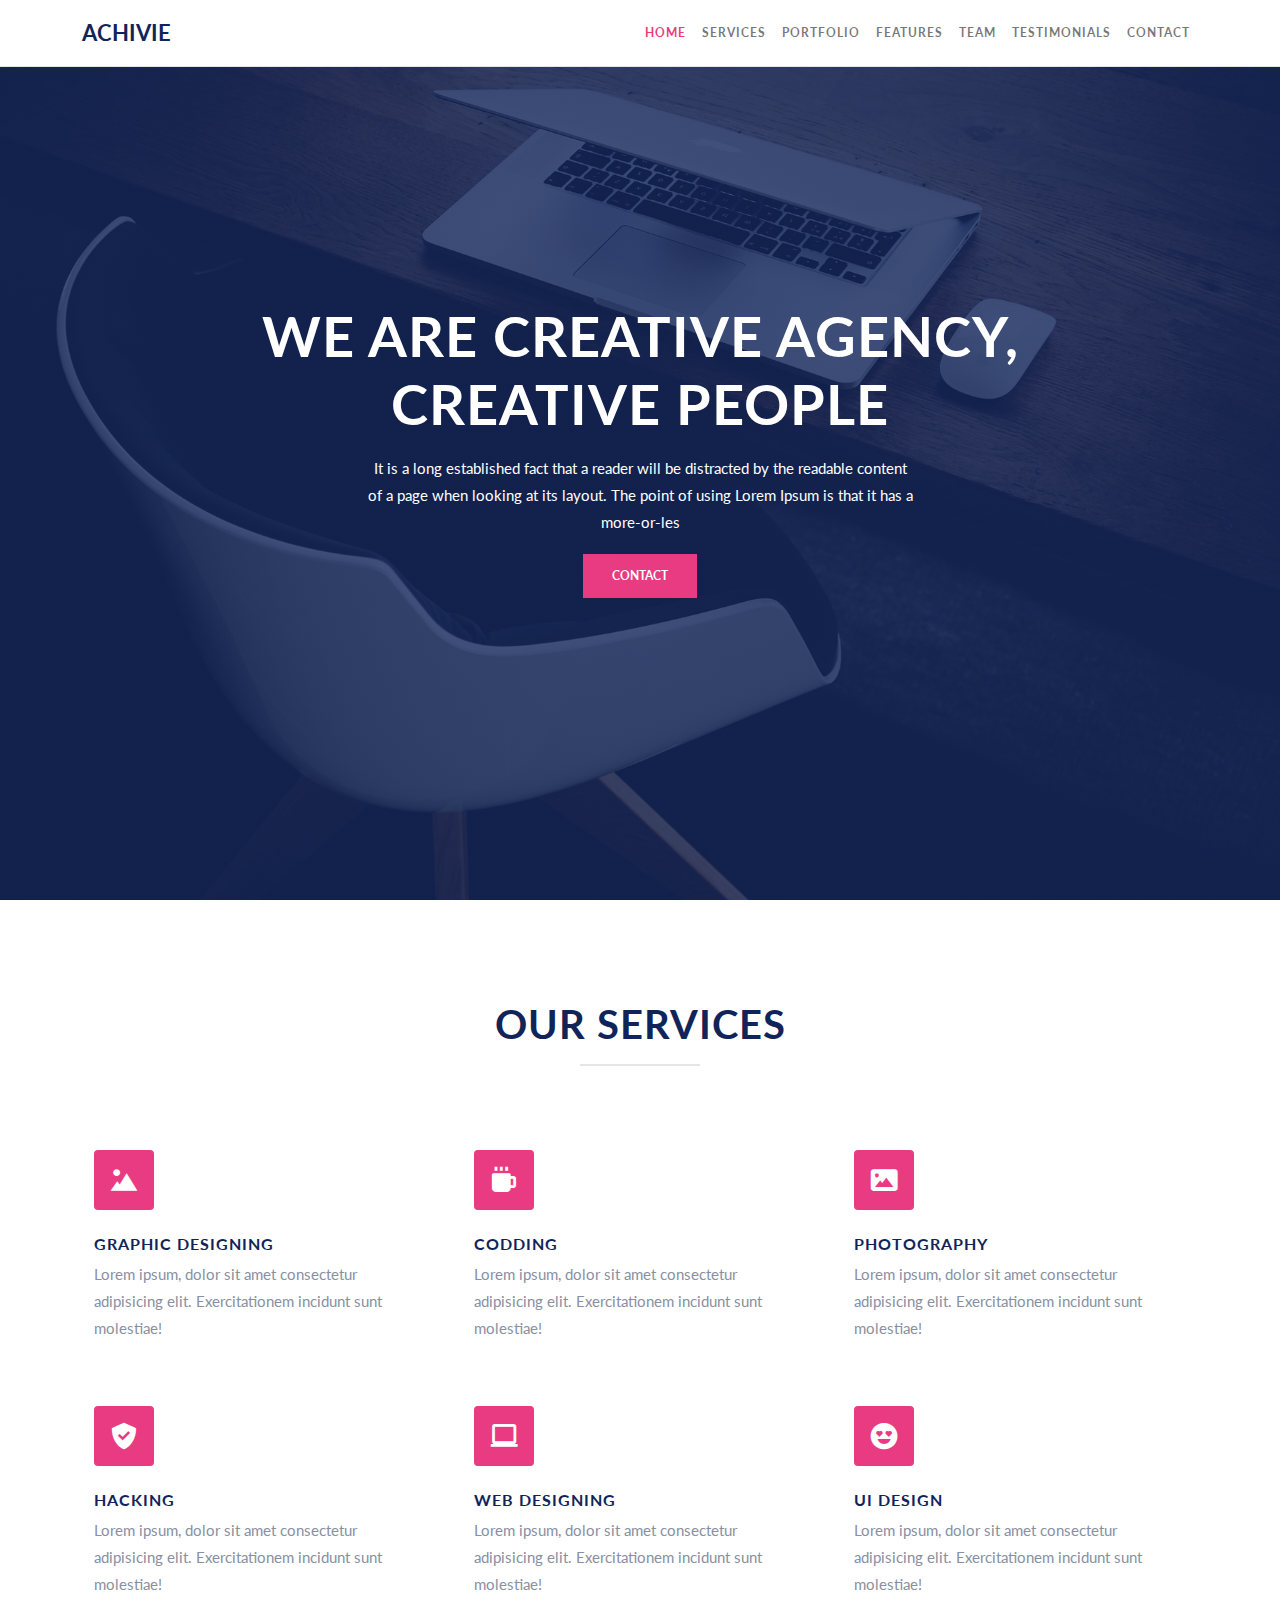
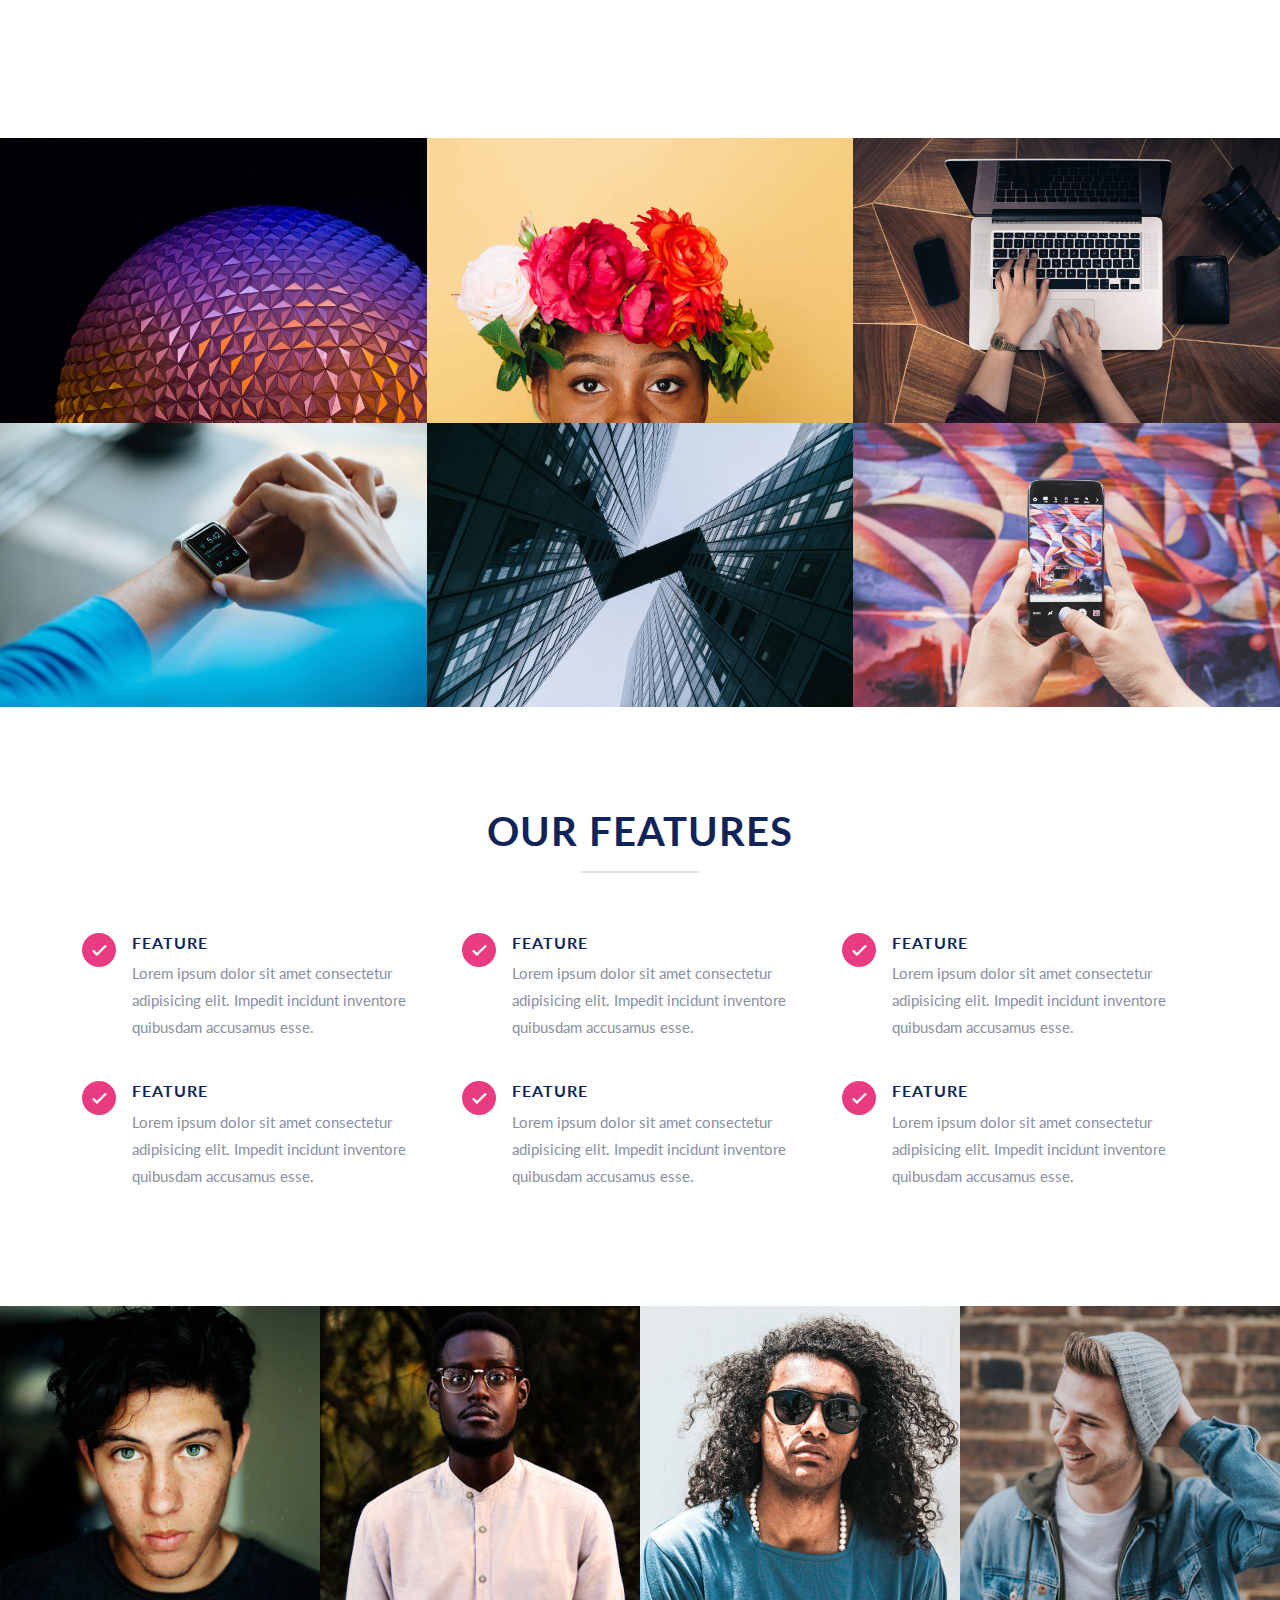
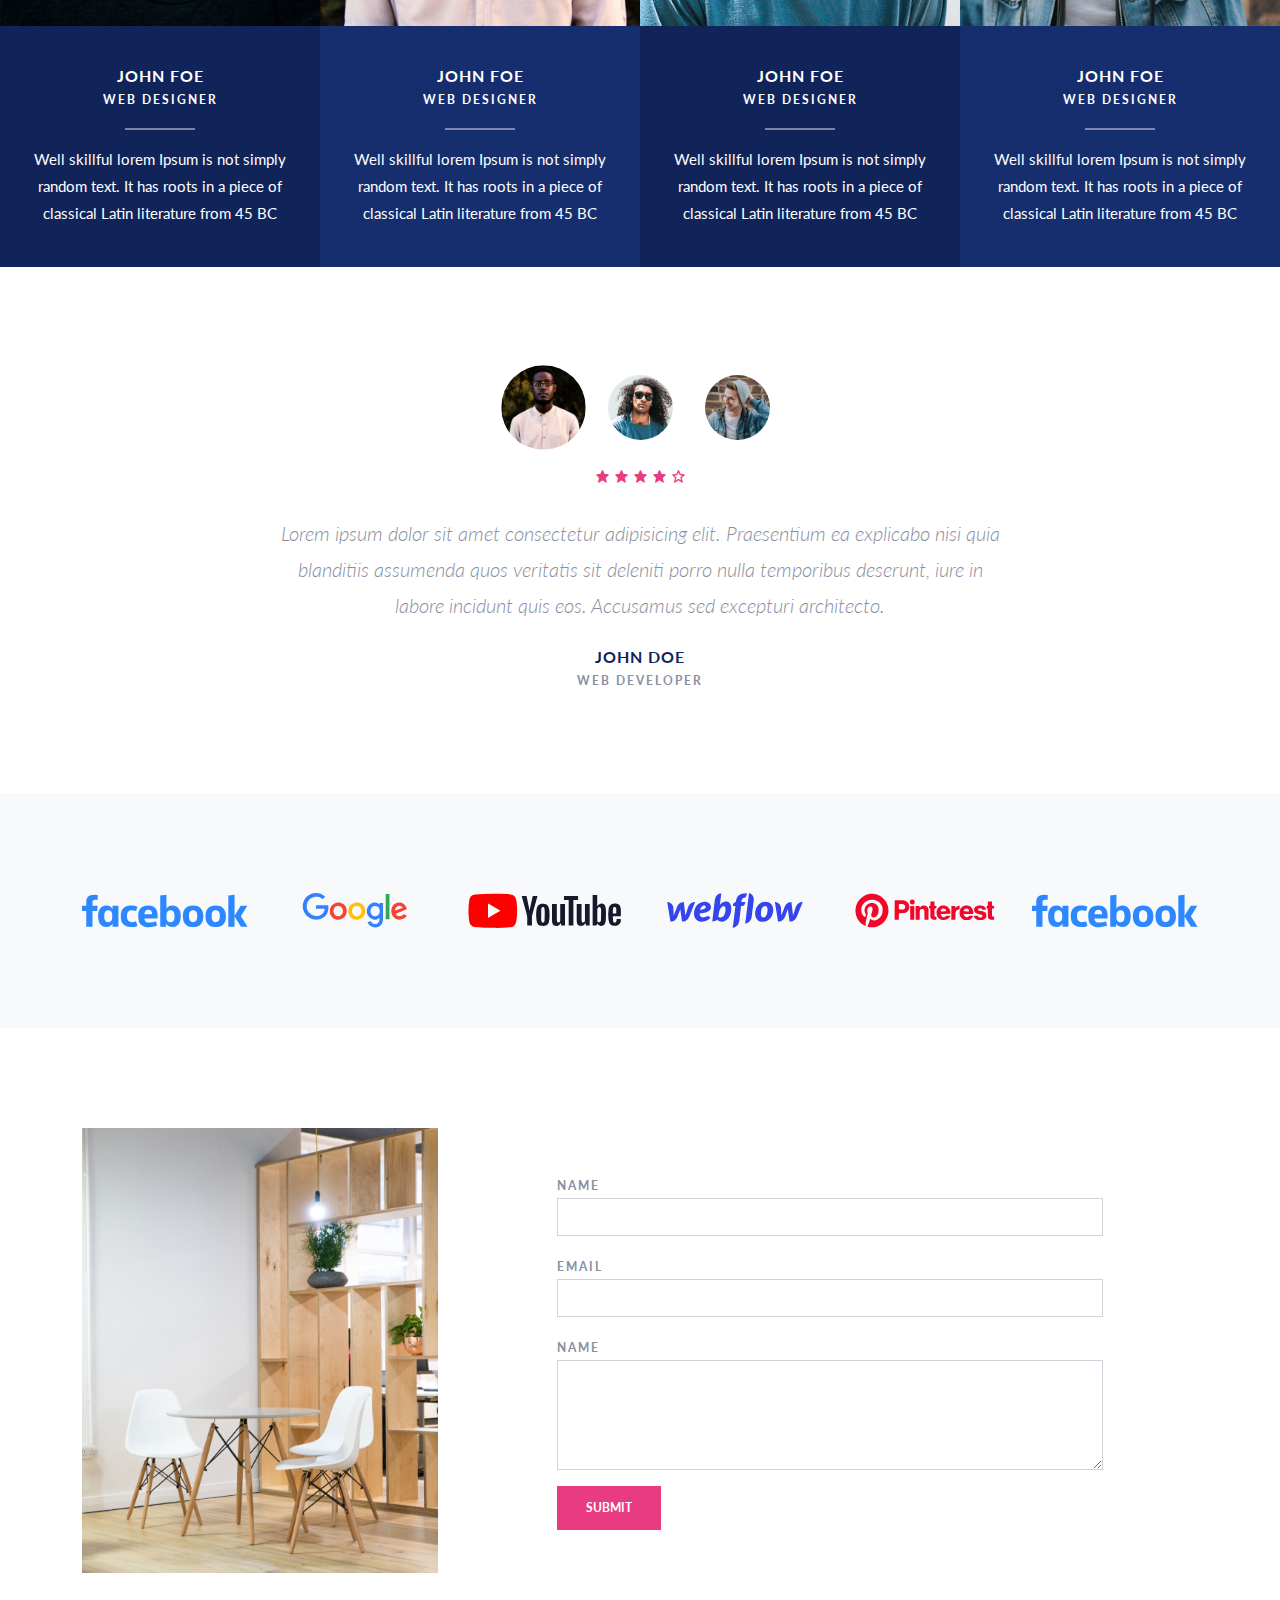
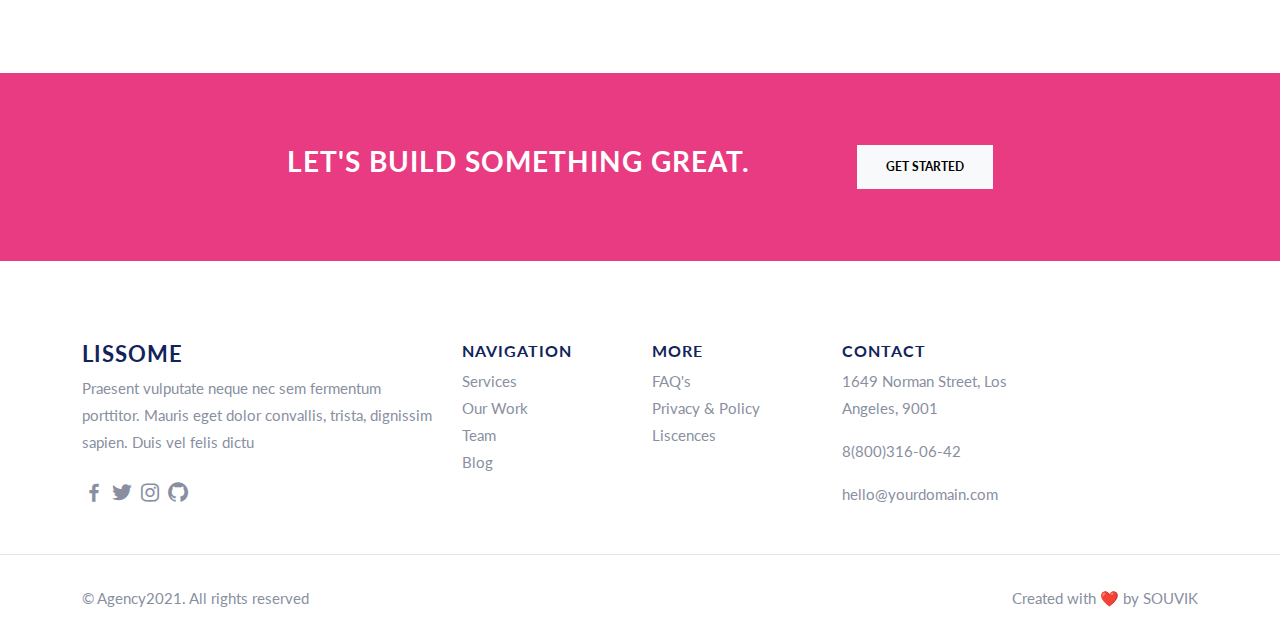
<file: index.html>
<!doctype html>
<html lang="en">
  <head>
    <!-- Required meta tags -->
    <meta charset="utf-8">
    <meta name="viewport" content="width=device-width, initial-scale=1">

    <!-- Bootstrap CSS -->

    <link rel="stylesheet" href="css/bootstrap.min.css">
    <link rel="stylesheet" href="css/boxicons.min.css">
    <link rel="stylesheet" href="css/style.css">
    

    <title>Lissome Bootstrap 5 Template</title>
  </head>
  <body data-bs-spy="scroll" data-bs-target=".navbar">
    
   <nav class="navbar fixed-top navbar-expand-lg navbar-light bg-white">
      <div class="container">
        <a class="navbar-brand logo-text" href="#">Achivie</a>
        <button class="navbar-toggler" type="button" data-bs-toggle="collapse" data-bs-target="#navbarNav" aria-controls="navbarNav" aria-expanded="false" aria-label="Toggle navigation">
          <span class="navbar-toggler-icon"></span>
        </button>
        <div class="collapse navbar-collapse" id="navbarNav">
          <ul class="navbar-nav ms-auto">

            <li class="nav-item">
              <a class="nav-link" href="#home">Home</a>
            </li>
            <li class="nav-item">
               <a class="nav-link" href="#services">Services</a>
             </li>
             <li class="nav-item">
               <a class="nav-link" href="#portfolio">Portfolio</a>
             </li>
             <li class="nav-item">
               <a class="nav-link" href="#features">Features</a>
             </li>
             <li class="nav-item">
               <a class="nav-link" href="#team">Team</a>
             </li>
             <li class="nav-item">
               <a class="nav-link" href="#testimonials">Testimonials</a>
             </li>
             <li class="nav-item">
               <a class="nav-link" href="#contact">Contact</a>
             </li>
          </ul>
        </div>
      </div>
    </nav>

   <section id="home">
      <div class="container text-center">
         <div class="row justify-content-center">
            <div class="col-md-10">
               <h1 class="text-white display-4">WE ARE CREATIVE AGENCY, CREATIVE PEOPLE</h1>
               <p class="text-white">It is a long established fact that a reader will be distracted by the readable content of a page when looking at its layout. The point of using Lorem Ipsum is that it has a more-or-les</p>
               <a href="#contact" class="btn btn-brand">Contact</a>
            </div>
         </div>
      </div>
   </section>

   <section id="services">
      <div class="container">
         <div class="row">
            <div class="col-12 section-intro">
               <h1>Our Services</h1>
               <div class="hline"></div>
            </div>
         </div>
         <div class="row">
            <div class="col-lg-4 col-sm-6 p-4">
               <div class="icon-box">
                  <i class='bx bxs-landscape'></i>
               </div>
               <h4 class="title-sm mt-4">Graphic Designing</h4>
               <p>Lorem ipsum, dolor sit amet consectetur adipisicing elit. Exercitationem incidunt sunt molestiae!</p>
            </div>
            <div class="col-lg-4 col-sm-6 p-4">
               <div class="icon-box">
                  <i class='bx bxs-coffee'></i>
               </div>
               <h4 class="title-sm mt-4">Codding</h4>
               <p>Lorem ipsum, dolor sit amet consectetur adipisicing elit. Exercitationem incidunt sunt molestiae!</p>
            </div>
            <div class="col-lg-4 col-sm-6 p-4">
               <div class="icon-box">
                  <i class='bx bxs-image'></i>
               </div>
               <h4 class="title-sm mt-4">Photography</h4>
               <p>Lorem ipsum, dolor sit amet consectetur adipisicing elit. Exercitationem incidunt sunt molestiae!</p>
            </div>
            <div class="col-lg-4 col-sm-6 p-4">
               <div class="icon-box">
                  <i class='bx bxs-check-shield'></i>
               </div>
               <h4 class="title-sm mt-4">Hacking</h4>
               <p>Lorem ipsum, dolor sit amet consectetur adipisicing elit. Exercitationem incidunt sunt molestiae!</p>
            </div>
            <div class="col-lg-4 col-sm-6 p-4">
               <div class="icon-box">
                  <i class='bx bx-laptop'></i>
               </div>
               <h4 class="title-sm mt-4">Web Designing</h4>
               <p>Lorem ipsum, dolor sit amet consectetur adipisicing elit. Exercitationem incidunt sunt molestiae!</p>
            </div>
            <div class="col-lg-4 col-sm-6 p-4">
               <div class="icon-box">
                  <i class='bx bxs-happy-heart-eyes'></i>
               </div>
               <h4 class="title-sm mt-4">UI Design</h4>
               <p>Lorem ipsum, dolor sit amet consectetur adipisicing elit. Exercitationem incidunt sunt molestiae!</p>
            </div>
         </div>
      </div>
   </section>

   <section id="portfolio" class="row g-0 py-0">
      <div class="col-lg-4 col-sm-6">
         <div class="portfolio-item">
               <img src="img/p1.jpg" alt="">
               <div class="portfolio-overlay">
                  <div>
                     <h3>Project title</h3>
                     <h6>Project subtite</h6>
                  </div>
               </div>
         </div>
      </div>
      <div class="col-lg-4 col-sm-6">
         <div class="portfolio-item">
               <img src="img/p2.jpg" alt="">
               <div class="portfolio-overlay">
                  <div>
                     <h3>Project title</h3>
                     <h6>Project subtite</h6>
                  </div>
               </div>
         </div>
      </div>
      <div class="col-lg-4 col-sm-6">
         <div class="portfolio-item">
               <img src="img/p3.jpg" alt="">
               <div class="portfolio-overlay">
                  <div>
                     <h3>Project title</h3>
                     <h6>Project subtite</h6>
                  </div>
               </div>
         </div>
      </div>
      <div class="col-lg-4 col-sm-6">
         <div class="portfolio-item">
               <img src="img/p4.jpg" alt="">
               <div class="portfolio-overlay">
                  <div>
                     <h3>Project title</h3>
                     <h6>Project subtite</h6>
                  </div>
               </div>
         </div>
      </div>
      <div class="col-lg-4 col-sm-6">
         <div class="portfolio-item">
               <img src="img/p5.jpg" alt="">
               <div class="portfolio-overlay">
                  <div>
                     <h3>Project title</h3>
                     <h6>Project subtite</h6>
                  </div>
               </div>
         </div>
      </div>
      <div class="col-lg-4 col-sm-6">
         <div class="portfolio-item">
               <img src="img/p6.jpg" alt="">
               <div class="portfolio-overlay">
                  <div>
                     <h3>Project title</h3>
                     <h6>Project subtite</h6>
                  </div>
               </div>
         </div>
      </div>
   </section>

   <section id="features">
      <div class="container">
         <div class="row">
            <div class="col-12 section-intro">
               <h1>Our Features</h1>
               <div class="hline"></div>
            </div>
         </div>
         <div class="row gy-4">
            <div class="col-lg-4 col-sm-6 feature d-flex">
               <div class="icon-box me-3">
                  <i class="bx bx-check"></i>
               </div>
               <div>
                  <h5 class="title-sm">Feature</h5>
                  <p>Lorem ipsum dolor sit amet consectetur adipisicing elit. Impedit incidunt inventore quibusdam accusamus esse.</p>
               </div>
            </div>
            <div class="col-lg-4 col-sm-6 feature d-flex">
               <div class="icon-box me-3">
                  <i class="bx bx-check"></i>
               </div>
               <div>
                  <h5 class="title-sm">Feature</h5>
                  <p>Lorem ipsum dolor sit amet consectetur adipisicing elit. Impedit incidunt inventore quibusdam accusamus esse.</p>
               </div>
            </div>
            <div class="col-lg-4 col-sm-6 feature d-flex">
               <div class="icon-box me-3">
                  <i class="bx bx-check"></i>
               </div>
               <div>
                  <h5 class="title-sm">Feature</h5>
                  <p>Lorem ipsum dolor sit amet consectetur adipisicing elit. Impedit incidunt inventore quibusdam accusamus esse.</p>
               </div>
            </div>
            <div class="col-lg-4 col-sm-6 feature d-flex">
               <div class="icon-box me-3">
                  <i class="bx bx-check"></i>
               </div>
               <div>
                  <h5 class="title-sm">Feature</h5>
                  <p>Lorem ipsum dolor sit amet consectetur adipisicing elit. Impedit incidunt inventore quibusdam accusamus esse.</p>
               </div>
            </div>
            <div class="col-lg-4 col-sm-6 feature d-flex">
               <div class="icon-box me-3">
                  <i class="bx bx-check"></i>
               </div>
               <div>
                  <h5 class="title-sm">Feature</h5>
                  <p>Lorem ipsum dolor sit amet consectetur adipisicing elit. Impedit incidunt inventore quibusdam accusamus esse.</p>
               </div>
            </div>
            <div class="col-lg-4 col-sm-6 feature d-flex">
               <div class="icon-box me-3">
                  <i class="bx bx-check"></i>
               </div>
               <div>
                  <h5 class="title-sm">Feature</h5>
                  <p>Lorem ipsum dolor sit amet consectetur adipisicing elit. Impedit incidunt inventore quibusdam accusamus esse.</p>
               </div>
            </div>
         </div>
      </div>
   </section>

   <section id="team" class="row g-0 py-0 text-center">
      <div class="col-lg-3 col-sm-6 team-member">
         <div class="team-member-img">
            <img src="img/team-3-800x800.jpg" alt="">
            <div class="social-icons">
               <a href="#"><i class="bx bxl-facebook"></i></a>
               <a href="#"><i class="bx bxl-twitter"></i></a>
               <a href="#"><i class="bx bxl-instagram"></i></a>
               <a href="#"><i class="bx bxl-github"></i></a>
            </div>
         </div>
         <div class="p-4">
            <h5 class="title-sm mt-3 mb-0 text-white">John Foe</h5>
            <small class="text-white">Web Designer</small>
            <div class="hline"></div>
            <p class="text-white">Well skillful lorem Ipsum is not simply random text. It has roots in a piece of classical Latin literature from 45 BC</p>
         </div>
      </div>
      <div class="col-lg-3 col-sm-6 team-member even">
         <div class="team-member-img">
            <img src="img/team-4-800x800.jpg" alt="">
            <div class="social-icons">
               <a href="#"><i class="bx bxl-facebook"></i></a>
               <a href="#"><i class="bx bxl-twitter"></i></a>
               <a href="#"><i class="bx bxl-instagram"></i></a>
               <a href="#"><i class="bx bxl-github"></i></a>
            </div>
         </div>
         <div class="p-4">
            <h5 class="title-sm mt-3 mb-0 text-white">John Foe</h5>
            <small class="text-white">Web Designer</small>
            <div class="hline"></div>
            <p class="text-white">Well skillful lorem Ipsum is not simply random text. It has roots in a piece of classical Latin literature from 45 BC</p>
         </div>
      </div>
      <div class="col-lg-3 col-sm-6 team-member">
         <div class="team-member-img">
            <img src="img/team-6-800x800.jpg" alt="">
            <div class="social-icons">
               <a href="#"><i class="bx bxl-facebook"></i></a>
               <a href="#"><i class="bx bxl-twitter"></i></a>
               <a href="#"><i class="bx bxl-instagram"></i></a>
               <a href="#"><i class="bx bxl-github"></i></a>
            </div>
         </div>
         <div class="p-4">
            <h5 class="title-sm mt-3 mb-0 text-white">John Foe</h5>
            <small class="text-white">Web Designer</small>
            <div class="hline"></div>
            <p class="text-white">Well skillful lorem Ipsum is not simply random text. It has roots in a piece of classical Latin literature from 45 BC</p>
         </div>
      </div>
      <div class="col-lg-3 col-sm-6 team-member even">
         <div class="team-member-img">
            <img src="img/team-8-800x800.jpg" alt="">
            <div class="social-icons">
               <a href="#"><i class="bx bxl-facebook"></i></a>
               <a href="#"><i class="bx bxl-twitter"></i></a>
               <a href="#"><i class="bx bxl-instagram"></i></a>
               <a href="#"><i class="bx bxl-github"></i></a>
            </div>
         </div>
         <div class="p-4">
            <h5 class="title-sm mt-3 mb-0 text-white">John Foe</h5>
            <small class="text-white">Web Designer</small>
            <div class="hline"></div>
            <p class="text-white">Well skillful lorem Ipsum is not simply random text. It has roots in a piece of classical Latin literature from 45 BC</p>
         </div>
      </div>
   </section>

   <section id="testimonials" class="text-center">
      <div class="container">
         <div class="row">
            <div class="col-12">

               <ul class="nav nav-pills justify-content-center mb-3" id="pills-tab" role="tablist">
                  <li class="nav-item" role="presentation">
                    <button class="nav-link active" id="pills-home-tab" data-bs-toggle="pill" data-bs-target="#pills-home" type="button" role="tab" aria-controls="pills-home" aria-selected="true">
                       <img src="img/team-4-800x800.jpg" alt="">
                    </button>
                  </li>
                  <li class="nav-item" role="presentation">
                    <button class="nav-link" id="pills-profile-tab" data-bs-toggle="pill" data-bs-target="#pills-profile" type="button" role="tab" aria-controls="pills-profile" aria-selected="false">
                     <img src="img/team-6-800x800.jpg" alt="">
                    </button>
                  </li>
                  <li class="nav-item" role="presentation">
                    <button class="nav-link" id="pills-contact-tab" data-bs-toggle="pill" data-bs-target="#pills-contact" type="button" role="tab" aria-controls="pills-contact" aria-selected="false">
                     <img src="img/team-8-800x800.jpg" alt="">
                    </button>
                  </li>
                </ul>

                <div class="tab-content" id="pills-tabContent">
                  <div class="tab-pane fade show active" id="pills-home" role="tabpanel" aria-labelledby="pills-home-tab">

                     <div class="review">
                        <div class="stars">
                           <i class="bx bxs-star"></i>
                           <i class="bx bxs-star"></i>
                           <i class="bx bxs-star"></i>
                           <i class="bx bxs-star"></i>
                           <i class="bx bx-star"></i>
                        </div>
                        <p class="lead">Lorem ipsum dolor sit amet consectetur adipisicing elit. Praesentium ea explicabo nisi quia blanditiis assumenda quos veritatis sit deleniti porro nulla temporibus deserunt, iure in labore incidunt quis eos. Accusamus sed excepturi architecto.</p>
                        <h5 class="title-sm mb-0">John Doe</h5>
                        <small>Web Developer</small>
                     </div>


                  </div>
                  <div class="tab-pane fade" id="pills-profile" role="tabpanel" aria-labelledby="pills-profile-tab">
                     <div class="review">
                        <div class="stars">
                           <i class="bx bxs-star"></i>
                           <i class="bx bxs-star"></i>
                           <i class="bx bxs-star"></i>
                           <i class="bx bxs-star"></i>
                           <i class="bx bx-star"></i>
                        </div>
                        <p class="lead">Lorem ipsum dolor sit amet consectetur adipisicing elit. Praesentium ea explicabo nisi quia blanditiis assumenda quos veritatis sit deleniti porro nulla temporibus deserunt, iure in labore incidunt quis eos. Accusamus sed excepturi architecto.</p>
                        <h5 class="title-sm mb-0">John Doe</h5>
                        <small>Web Developer</small>
                     </div>
                  </div>
                  <div class="tab-pane fade" id="pills-contact" role="tabpanel" aria-labelledby="pills-contact-tab">
                     <div class="review">
                        <div class="stars">
                           <i class="bx bxs-star"></i>
                           <i class="bx bxs-star"></i>
                           <i class="bx bxs-star"></i>
                           <i class="bx bxs-star"></i>
                           <i class="bx bx-star"></i>
                        </div>
                        <p class="lead">Lorem ipsum dolor sit amet consectetur adipisicing elit. Praesentium ea explicabo nisi quia blanditiis assumenda quos veritatis sit deleniti porro nulla temporibus deserunt, iure in labore incidunt quis eos. Accusamus sed excepturi architecto.</p>
                        <h5 class="title-sm mb-0">John Doe</h5>
                        <small>Web Developer</small>
                     </div>
                  </div>
                </div>
            </div>
         </div>
      </div>
   </section>

   <section id="clients" class="bg-light">
      <div class="container">
         <div class="row gy-4">
            <div class="col-lg-2 col-md-3 col-6">
               <img src="img/logo1.svg" alt="">
            </div>
            <div class="col-lg-2 col-md-3 col-6">
               <img src="img/logo2.svg" alt="">
            </div>
            <div class="col-lg-2 col-md-3 col-6">
               <img src="img/logo3.svg" alt="">
            </div>
            <div class="col-lg-2 col-md-3 col-6">
               <img src="img/logo4.svg" alt="">
            </div>
            <div class="col-lg-2 col-md-3 col-6">
               <img src="img/logo5.svg" alt="">
            </div>
            <div class="col-lg-2 col-md-3 col-6">
               <img src="img/logo1.svg" alt="">
            </div>
         </div>
      </div>
   </section>

   <section id="contact">
      <div class="container">
         <div class="row align-items-center">
            <div class="col-lg-4">
               <img src="img/cntct.jpg" alt="">
            </div>
            <div class="col-lg-6 offset-lg-1">
               <form>
                  <div class="mb-3">
                    <small>Name</small>
                    <input type="text" class="form-control" id="exampleInputEmail1" aria-describedby="emailHelp">
                  </div>
                  <div class="mb-3">
                     <small>Email</small>
                     <input type="email" class="form-control" id="exampleInputEmail1" aria-describedby="emailHelp">
                   </div>
                   <div class="mb-3">
                     <small>Name</small>
                     <textarea name="" id="" cols="30" rows="4" class="form-control"></textarea>
                   </div>
                  <button type="submit" class="btn btn-brand">Submit</button>
                </form>
            </div>
         </div>
      </div>
   </section>

   <section id="cta" class="py-5">
      <div class="container py-4">
         <div class="row justify-content-center">
            <div class="col-md-6">
               <h3 class="text-white">Let's build something great.</h3>
            </div>
            <div class="col-auto">
               <a href="#" class="btn btn-light">Get Started</a>
            </div>
         </div>
      </div>
   </section>

   <footer>
      <div class="footer-top">
         <div class="container">
            <div class="row gy-5">
               <div class="col-md-4">
                  <h4 class="logo-text">Lissome</h4>
                  <p>Praesent vulputate neque nec sem fermentum porttitor. Mauris eget dolor convallis, trista, dignissim sapien. Duis vel felis dictu</p>
                  <div class="social-icons">
                     <a href="#"><i class="bx bxl-facebook"></i></a>
                     <a href="#"><i class="bx bxl-twitter"></i></a>
                     <a href="#"><i class="bx bxl-instagram"></i></a>
                     <a href="#"><i class="bx bxl-github"></i></a>
                  </div>
               </div>
               <div class="col-md-2">
                  <h5 class="title-sm">Navigation</h5>
                  <div class="footer-links">
                     <a href="#">Services</a>
                     <a href="#">Our Work</a>
                     <a href="#">Team</a>
                     <a href="#">Blog</a>
                  </div>
               </div>
               <div class="col-md-2">
                  <h5 class="title-sm">More</h5>
                  <div class="footer-links">
                     <a href="#">FAQ's</a>
                     <a href="#">Privacy & Policy</a>
                     <a href="#">Liscences</a>
                  </div>
               </div>
               <div class="col-md-2">
                  <h5 class="title-sm">Contact</h5>
                  <div class="footer-links">
                     <p class="mb">1649 Norman Street, Los Angeles, 9001</p>
                     <p class="mb-">8(800)316-06-42</p>
                     <p class="mb">hello@yourdomain.com</p>
                  </div>
               </div>
            </div>
         </div>
      </div>
      <div class="footer-bottom">
         <div class="container">
            <div class="row justify-content-between gy-3">
               <div class="col-md-6">
                  <p class="mb-0">© Agency2021. All rights reserved</p>
               </div>
               <div class="col-auto">
                  <p class="mb-0">Created with ❤️ by SOUVIK</p>
               </div>
            </div>
         </div>
      </div>
   </footer>


    <!-- Optional JavaScript; choose one of the two! -->
    <script src="js/bootstrap.bundle.min.js"></script>
    
  </body>
</html>
</file>
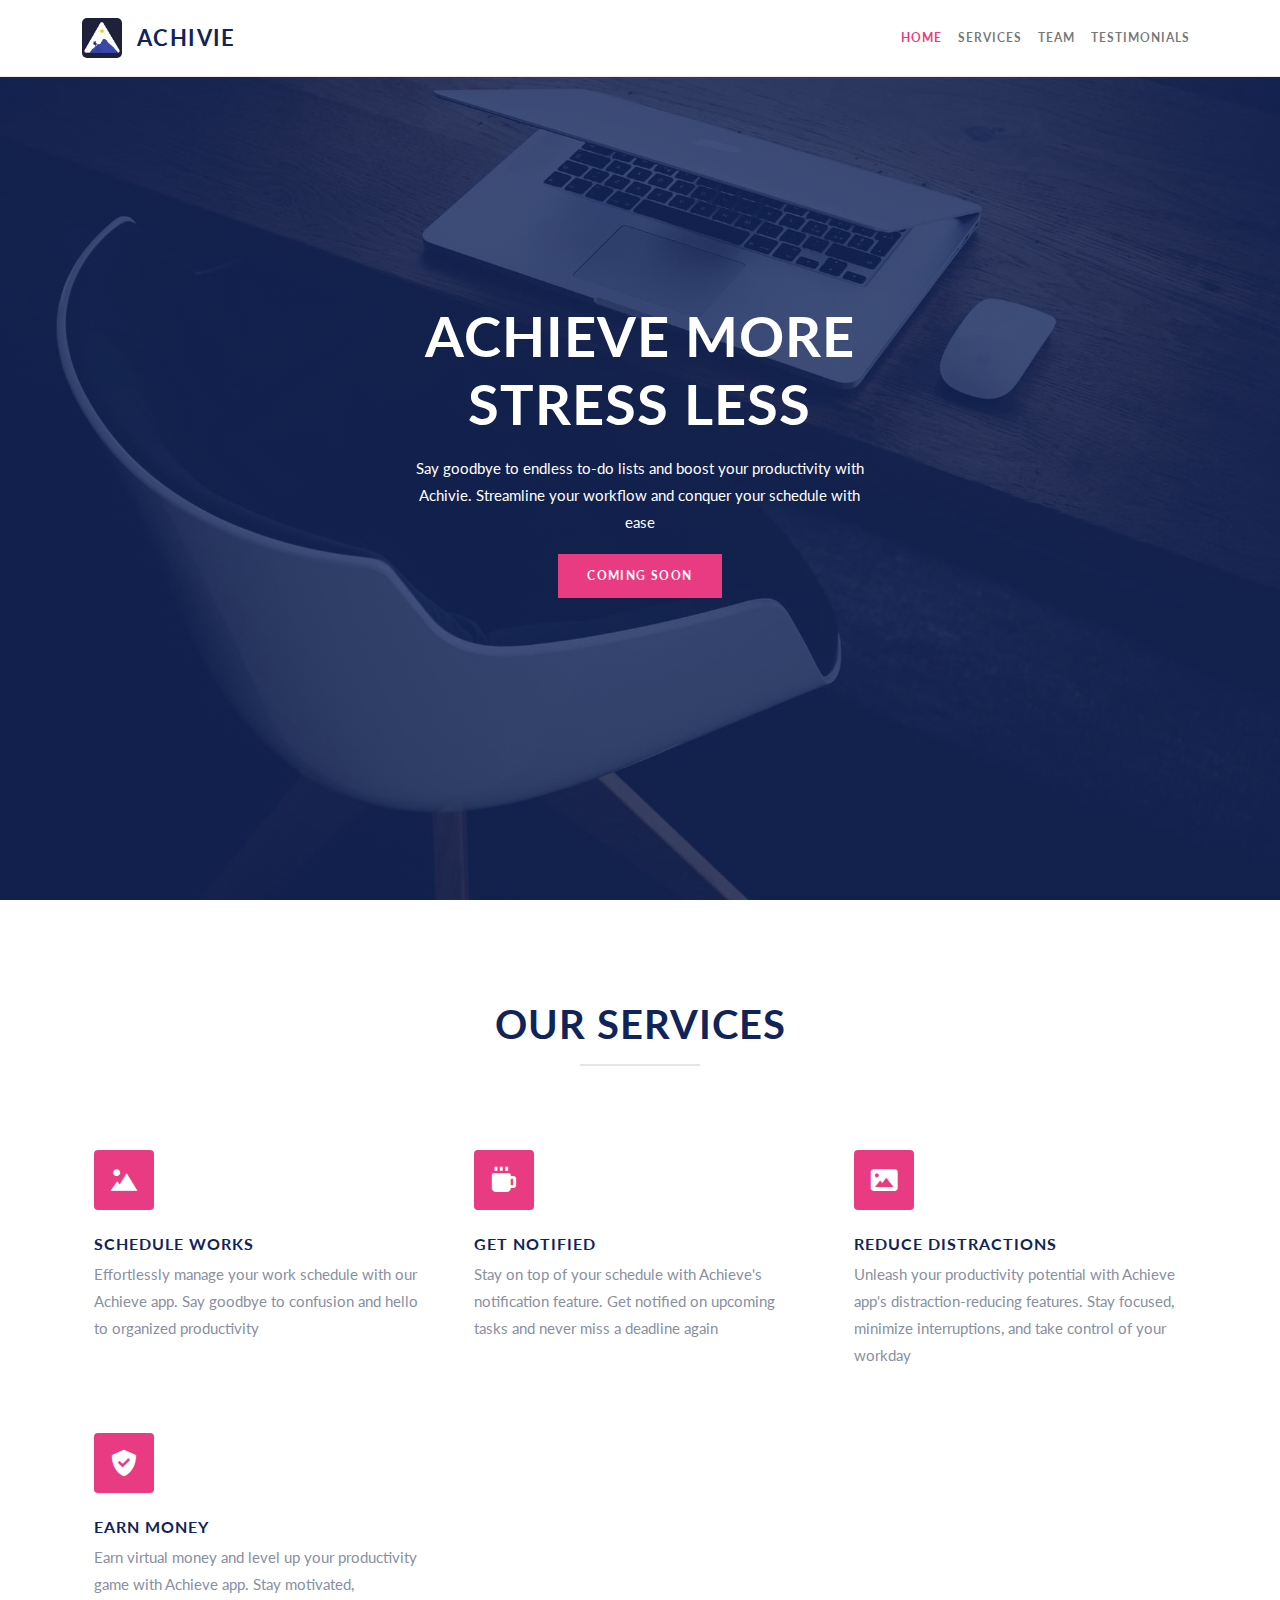
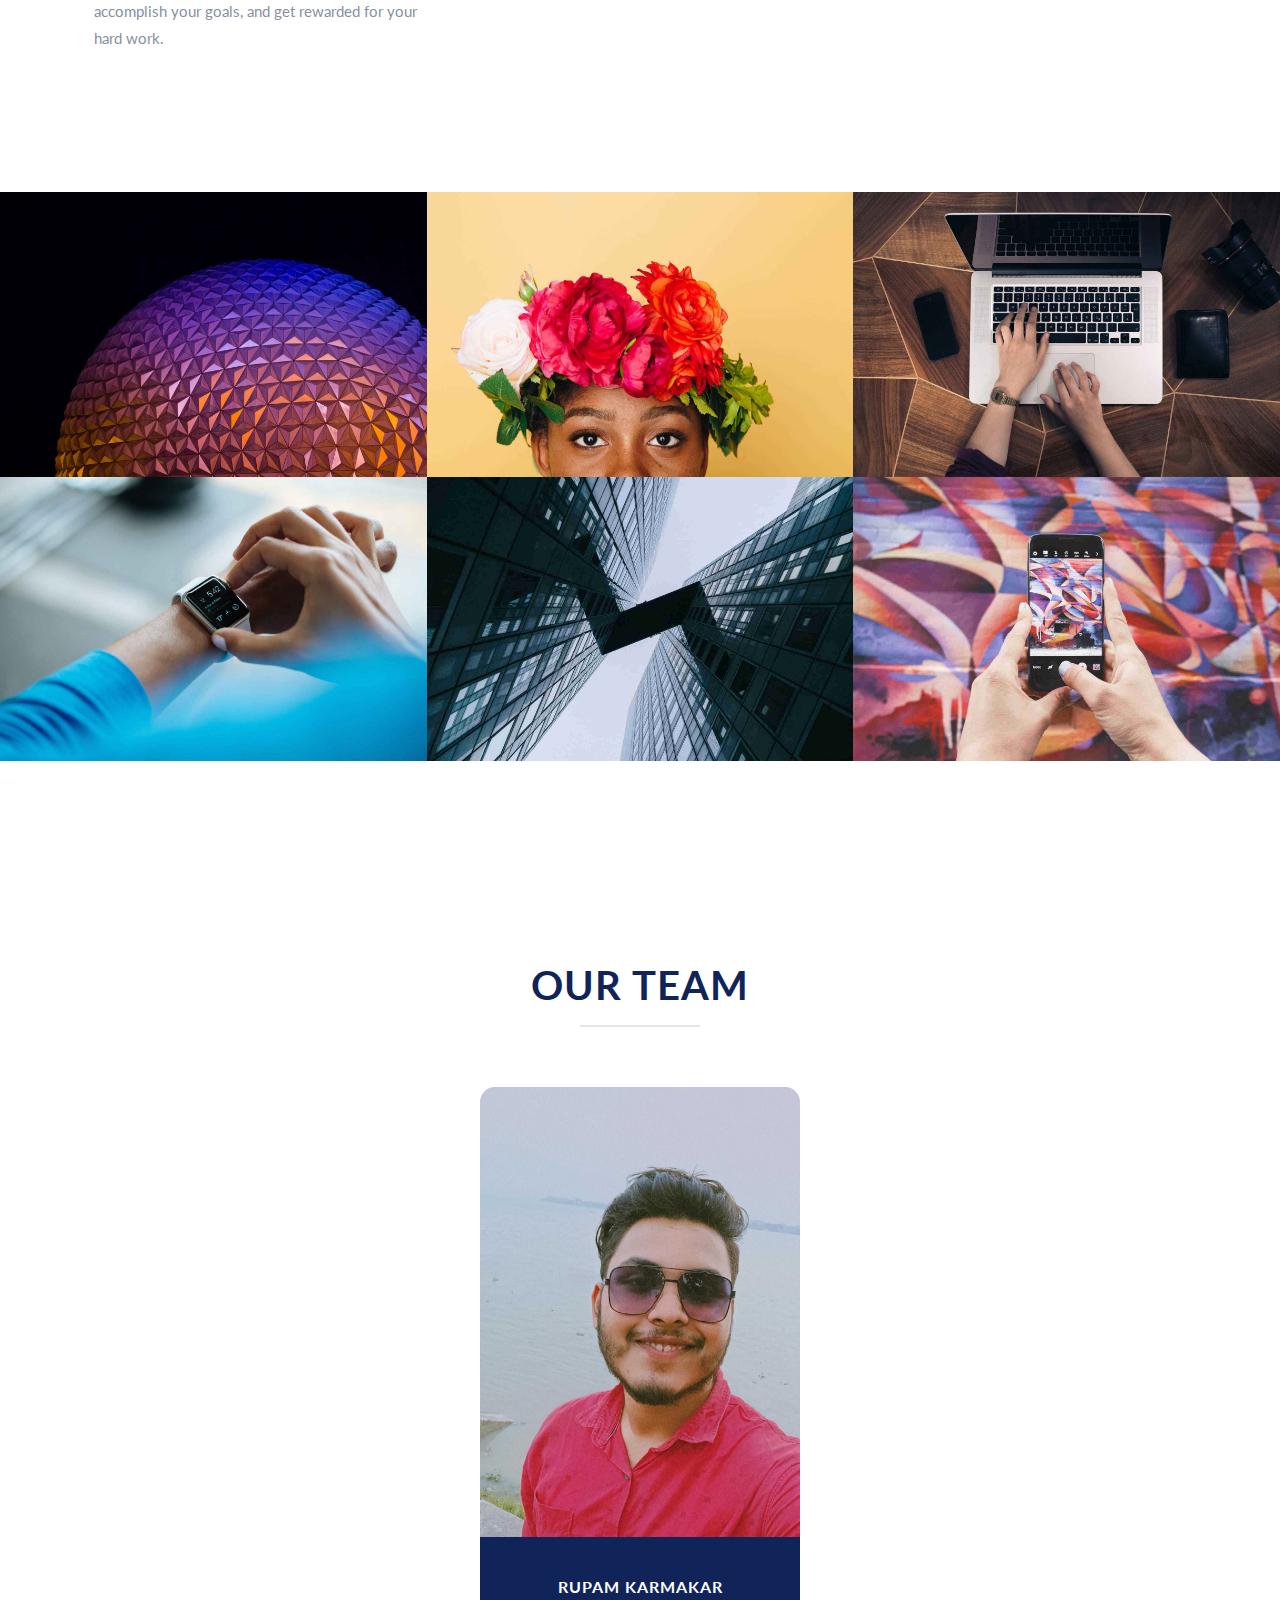
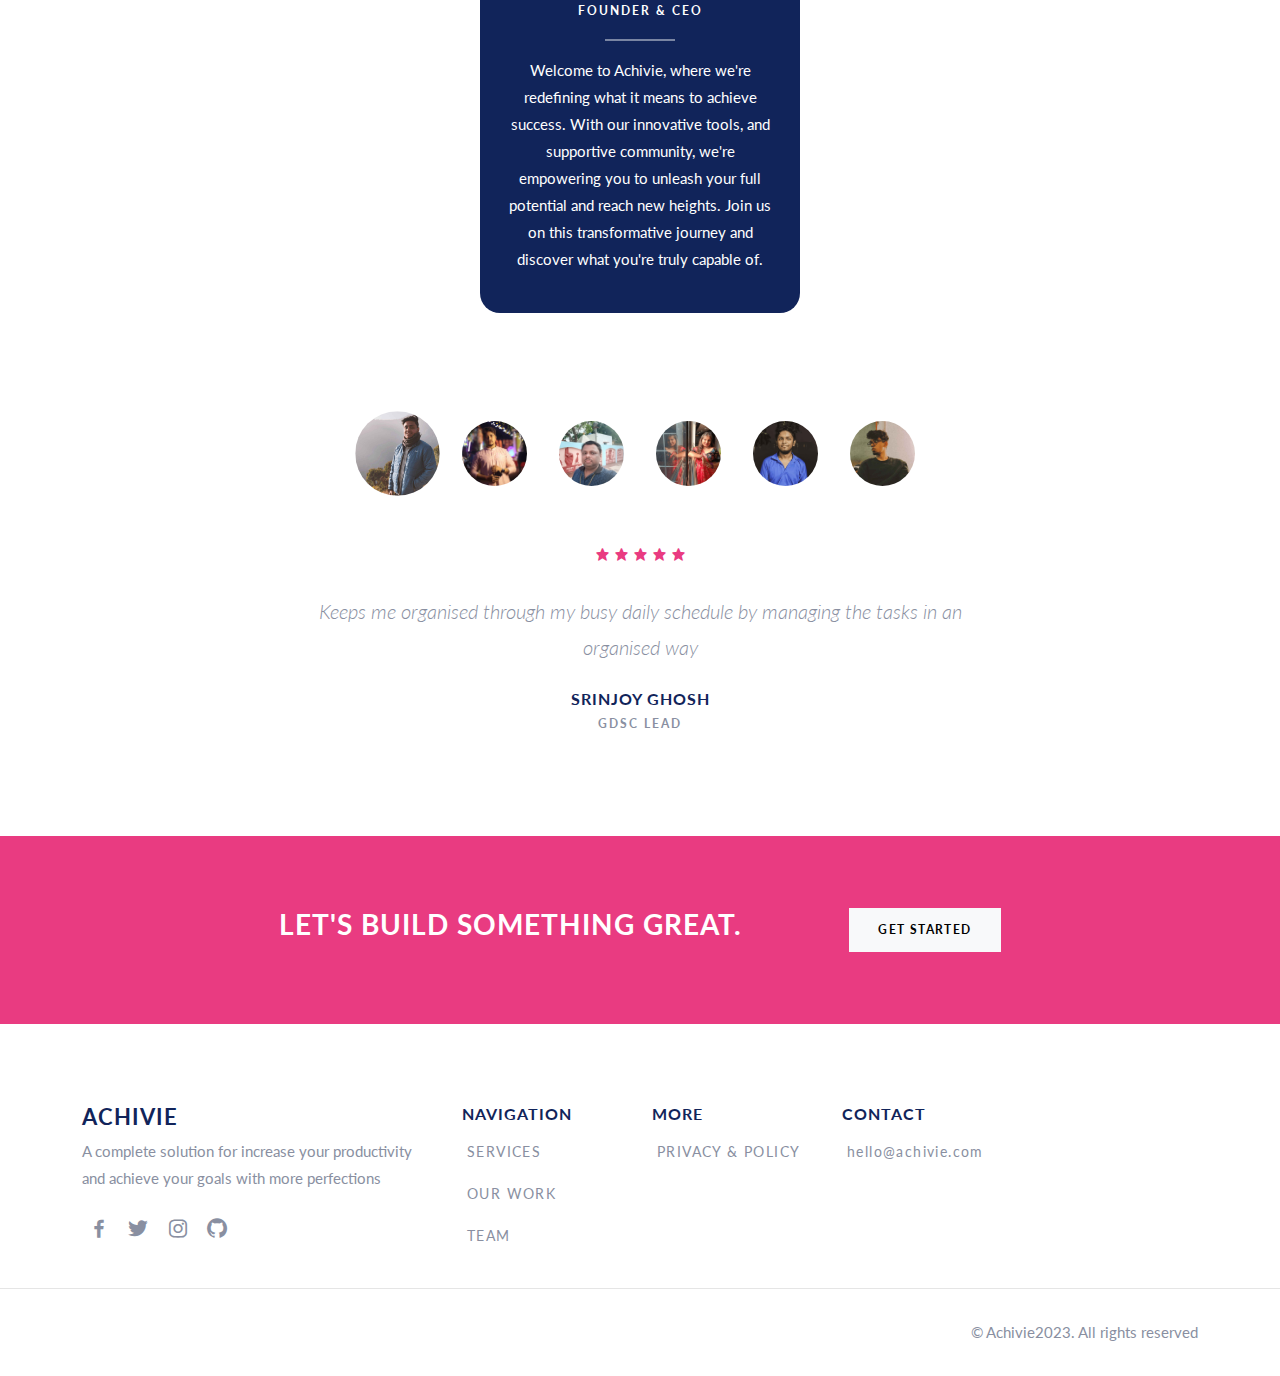
<file: achivie_website/index.html>
<!doctype html>
<html lang="en">

<head>
   <!-- Required meta tags -->
   <meta charset="utf-8">
   <meta name="viewport" content="width=device-width, initial-scale=1">

   <!-- Bootstrap CSS -->

   <link rel="stylesheet" href="css/bootstrap.min.css">
   <link rel="stylesheet" href="css/boxicons.min.css">
   <link rel="stylesheet" href="css/style.css">
   <link rel="icon" href="img/logo.png" type="image/icon type">

   <title>Achivie</title>
</head>

<body data-bs-spy="scroll" data-bs-target=".navbar">

   <nav class="navbar fixed-top navbar-expand-lg navbar-light bg-white">
      <div class="container">
         <div class="logo-container"><img src="img/logo.png" alt="logo"></div>
         <a class="navbar-brand logo-text" href="#">Achivie</a>
         <button class="navbar-toggler" type="button" data-bs-toggle="collapse" data-bs-target="#navbarNav"
            aria-controls="navbarNav" aria-expanded="false" aria-label="Toggle navigation">
            <span class="navbar-toggler-icon"></span>
         </button>
         <div class="collapse navbar-collapse" id="navbarNav">
            <ul class="navbar-nav ms-auto">

               <li class="nav-item">
                  <a class="nav-link" href="#home">Home</a>
               </li>
               <li class="nav-item">
                  <a class="nav-link" href="#services">Services</a>
               </li>

               <li class="nav-item">
                  <a class="nav-link" href="#team">Team</a>
               </li>
               <li class="nav-item">
                  <a class="nav-link" href="#testimonials">Testimonials</a>
               </li>
               <!-- <li class="nav-item">
                  <a class="nav-link" href="#contact">Contact</a>
               </li> -->
            </ul>
         </div>
      </div>
   </nav>

   <section id="home">
      <div class="container text-center">
         <div class="row justify-content-center">
            <div class="col-md-10">
               <h1 class="text-white display-4">Achieve More<br>Stress Less</h1>
               <p class="text-white">Say goodbye to endless to-do lists and boost your productivity with Achivie.
                  Streamline your workflow and
                  conquer your schedule with ease</p>
               <a href="#downloadnow" class="btn btn-brand">Coming Soon</a>
            </div>
         </div>
      </div>
   </section>

   <section id="services">
      <div class="container">

         <div class="row">

            <div class="col-12 section-intro">
               <h1>Our Services</h1>
               <div class="hline"></div>
            </div>

         </div>

         <div class="row">

            <div class="col-lg-4 col-sm-6 p-4">
               <div class="icon-box">
                  <i class='bx bxs-landscape'></i>
               </div>
               <h4 class="title-sm mt-4">Schedule Works</h4>
               <p>Effortlessly manage your work schedule with our Achieve app. Say goodbye to confusion and hello to
                  organized
                  productivity</p>
            </div>

            <div class="col-lg-4 col-sm-6 p-4">
               <div class="icon-box">
                  <i class='bx bxs-coffee'></i>
               </div>
               <h4 class="title-sm mt-4">Get Notified</h4>
               <p>Stay on top of your schedule with Achieve's notification feature. Get notified on upcoming tasks and
                  never miss
                  a deadline again</p>
            </div>

            <div class="col-lg-4 col-sm-6 p-4">
               <div class="icon-box">
                  <i class='bx bxs-image'></i>
               </div>
               <h4 class="title-sm mt-4">Reduce Distractions</h4>
               <p>Unleash your productivity potential with Achieve app's distraction-reducing features. Stay focused,
                  minimize
                  interruptions, and take control of your workday</p>
            </div>

            <div class="col-lg-4 col-sm-6 p-4">
               <div class="icon-box">
                  <i class='bx bxs-check-shield'></i>
               </div>
               <h4 class="title-sm mt-4">Earn Money</h4>
               <p>Earn virtual money and level up your productivity game with Achieve app. Stay motivated, accomplish
                  your goals, and get
                  rewarded for your hard work.</p>
            </div>

         </div>

      </div>
   </section>

   <section id="portfolio" class="row g-0 py-0">
      <div class="col-lg-4 col-sm-6">
         <div class="portfolio-item">
            <img src="img/p1.jpg" alt="">
            <div class="portfolio-overlay">
               <div>
                  <h3>Project title</h3>
                  <h6>Project subtite</h6>
               </div>
            </div>
         </div>
      </div>
      <div class="col-lg-4 col-sm-6">
         <div class="portfolio-item">
            <img src="img/p2.jpg" alt="">
            <div class="portfolio-overlay">
               <div>
                  <h3>Project title</h3>
                  <h6>Project subtite</h6>
               </div>
            </div>
         </div>
      </div>
      <div class="col-lg-4 col-sm-6">
         <div class="portfolio-item">
            <img src="img/p3.jpg" alt="">
            <div class="portfolio-overlay">
               <div>
                  <h3>Project title</h3>
                  <h6>Project subtite</h6>
               </div>
            </div>
         </div>
      </div>
      <div class="col-lg-4 col-sm-6">
         <div class="portfolio-item">
            <img src="img/p4.jpg" alt="">
            <div class="portfolio-overlay">
               <div>
                  <h3>Project title</h3>
                  <h6>Project subtite</h6>
               </div>
            </div>
         </div>
      </div>
      <div class="col-lg-4 col-sm-6">
         <div class="portfolio-item">
            <img src="img/p5.jpg" alt="">
            <div class="portfolio-overlay">
               <div>
                  <h3>Project title</h3>
                  <h6>Project subtite</h6>
               </div>
            </div>
         </div>
      </div>
      <div class="col-lg-4 col-sm-6">
         <div class="portfolio-item">
            <img src="img/p6.jpg" alt="">
            <div class="portfolio-overlay">
               <div>
                  <h3>Project title</h3>
                  <h6>Project subtite</h6>
               </div>
            </div>
         </div>
      </div>
   </section>

   <section id="features">
      <div class="container">
         <!-- <div class="row">
            <div class="col-12 section-intro">
               <h1>Our Features</h1>
               <div class="hline"></div>
            </div>
         </div>
         <div class="row gy-4">
            <div class="col-lg-4 col-sm-6 feature d-flex">
               <div class="icon-box me-3">
                  <i class="bx bx-check"></i>
               </div>
               <div>
                  <h5 class="title-sm">Feature</h5>
                  <p>Lorem ipsum dolor sit amet consectetur adipisicing elit. Impedit incidunt inventore quibusdam accusamus esse.</p>
               </div>
            </div>
            <div class="col-lg-4 col-sm-6 feature d-flex">
               <div class="icon-box me-3">
                  <i class="bx bx-check"></i>
               </div>
               <div>
                  <h5 class="title-sm">Feature</h5>
                  <p>Lorem ipsum dolor sit amet consectetur adipisicing elit. Impedit incidunt inventore quibusdam accusamus esse.</p>
               </div>
            </div>
            <div class="col-lg-4 col-sm-6 feature d-flex">
               <div class="icon-box me-3">
                  <i class="bx bx-check"></i>
               </div>
               <div>
                  <h5 class="title-sm">Feature</h5>
                  <p>Lorem ipsum dolor sit amet consectetur adipisicing elit. Impedit incidunt inventore quibusdam accusamus esse.</p>
               </div>
            </div>
            <div class="col-lg-4 col-sm-6 feature d-flex">
               <div class="icon-box me-3">
                  <i class="bx bx-check"></i>
               </div>
               <div>
                  <h5 class="title-sm">Feature</h5>
                  <p>Lorem ipsum dolor sit amet consectetur adipisicing elit. Impedit incidunt inventore quibusdam accusamus esse.</p>
               </div>
            </div>
            <div class="col-lg-4 col-sm-6 feature d-flex">
               <div class="icon-box me-3">
                  <i class="bx bx-check"></i>
               </div>
               <div>
                  <h5 class="title-sm">Feature</h5>
                  <p>Lorem ipsum dolor sit amet consectetur adipisicing elit. Impedit incidunt inventore quibusdam accusamus esse.</p>
               </div>
            </div>
            <div class="col-lg-4 col-sm-6 feature d-flex">
               <div class="icon-box me-3">
                  <i class="bx bx-check"></i>
               </div>
               <div>
                  <h5 class="title-sm">Feature</h5>
                  <p>Lorem ipsum dolor sit amet consectetur adipisicing elit. Impedit incidunt inventore quibusdam accusamus esse.</p>
               </div>
            </div>
         </div> -->
      </div>
   </section>

   <section id="team" class="row g-0 py-0 text-center">

      <div class="col-12 section-intro">
         <h1>Our Team</h1>
         <div class="hline"></div>
      </div>

      <div class="col-lg-3 col-sm-6 team-member">
         <div class="team-member-img">
            <img src="img/founder.png" alt="">
            <div class="social-icons">
               <a href="#"><i class="bx bxl-facebook"></i></a>
               <a href="#"><i class="bx bxl-twitter"></i></a>
               <a href="#"><i class="bx bxl-instagram"></i></a>
               <a href="#"><i class="bx bxl-github"></i></a>
            </div>
         </div>
         <div class="p-4">
            <h5 class="title-sm mt-3 mb-0 text-white">Rupam Karmakar</h5>
            <small class="text-white">Founder & CEO</small>
            <div class="hline"></div>
            <p class="text-white">Welcome to Achivie, where we're redefining what it means to achieve success. With our
               innovative tools, and supportive
               community, we're empowering you to unleash your full potential and reach new heights. Join us on this
               transformative
               journey and discover what you're truly capable of.</p>
         </div>
      </div>





      <!-- <div class="col-lg-3 col-sm-6 team-member even">
         <div class="team-member-img">
            <img src="img/team-4-800x800.jpg" alt="">
            <div class="social-icons">
               <a href="#"><i class="bx bxl-facebook"></i></a>
               <a href="#"><i class="bx bxl-twitter"></i></a>
               <a href="#"><i class="bx bxl-instagram"></i></a>
               <a href="#"><i class="bx bxl-github"></i></a>
            </div>
         </div>
         <div class="p-4">
            <h5 class="title-sm mt-3 mb-0 text-white">John Foe</h5>
            <small class="text-white">Web Designer</small>
            <div class="hline"></div>
            <p class="text-white">Well skillful lorem Ipsum is not simply random text. It has roots in a piece of classical Latin literature from 45 BC</p>
         </div>
      </div>

      <div class="col-lg-3 col-sm-6 team-member">
         <div class="team-member-img">
            <img src="img/team-6-800x800.jpg" alt="">
            <div class="social-icons">
               <a href="#"><i class="bx bxl-facebook"></i></a>
               <a href="#"><i class="bx bxl-twitter"></i></a>
               <a href="#"><i class="bx bxl-instagram"></i></a>
               <a href="#"><i class="bx bxl-github"></i></a>
            </div>
         </div>
         <div class="p-4">
            <h5 class="title-sm mt-3 mb-0 text-white">John Foe</h5>
            <small class="text-white">Web Designer</small>
            <div class="hline"></div>
            <p class="text-white">Well skillful lorem Ipsum is not simply random text. It has roots in a piece of classical Latin literature from 45 BC</p>
         </div>
      </div>

      <div class="col-lg-3 col-sm-6 team-member even">
         <div class="team-member-img">
            <img src="img/team-8-800x800.jpg" alt="">
            <div class="social-icons">
               <a href="#"><i class="bx bxl-facebook"></i></a>
               <a href="#"><i class="bx bxl-twitter"></i></a>
               <a href="#"><i class="bx bxl-instagram"></i></a>
               <a href="#"><i class="bx bxl-github"></i></a>
            </div>
         </div>
         <div class="p-4">
            <h5 class="title-sm mt-3 mb-0 text-white">John Foe</h5>
            <small class="text-white">Web Designer</small>
            <div class="hline"></div>
            <p class="text-white">Well skillful lorem Ipsum is not simply random text. It has roots in a piece of classical Latin literature from 45 BC</p>
         </div>
      </div> -->

   </section>

   <section id="testimonials" class="text-center">
      <div class="container">
         <div class="row">
            <div class="col-12">

               <ul class="nav nav-pills justify-content-center mb-5" id="pills-tab" role="tablist">

                  <li class="nav-item" role="presentation">
                     <button class="nav-link active" id="pills-0-tab" data-bs-toggle="pill" data-bs-target="#pills-0"
                        type="button" role="tab" aria-controls="pills-0" aria-selected="true">
                        <img src="img/srinjoy.png" alt="">
                     </button>
                  </li>

                  <li class="nav-item" role="presentation">
                     <button class="nav-link" id="pills-1-tab" data-bs-toggle="pill" data-bs-target="#pills-1"
                        type="button" role="tab" aria-controls="pills-1" aria-selected="false">
                        <img src="img/rishiraj.png" alt="">
                     </button>
                  </li>

                  <li class="nav-item" role="presentation">
                     <button class="nav-link" id="pills-5-tab" data-bs-toggle="pill" data-bs-target="#pills-5" type="button" role="tab"
                        aria-controls="pills-5" aria-selected="false">
                        <img src="img/biswanath.png" alt="">
                     </button>
                  </li>

                  <li class="nav-item" role="presentation">
                     <button class="nav-link" id="pills-2-tab" data-bs-toggle="pill" data-bs-target="#pills-2"
                        type="button" role="tab" aria-controls="pills-2" aria-selected="false">
                        <img src="img/ankita.png" alt="">
                     </button>
                  </li>

                  <li class="nav-item" role="presentation">
                     <button class="nav-link" id="pills-3-tab" data-bs-toggle="pill" data-bs-target="#pills-3"
                        type="button" role="tab" aria-controls="pills-3" aria-selected="false">
                        <img src="img/soumojeet.png" alt="">
                     </button>
                  </li>

                  <li class="nav-item" role="presentation">
                     <button class="nav-link" id="pills-4-tab" data-bs-toggle="pill" data-bs-target="#pills-4"
                        type="button" role="tab" aria-controls="pills-4" aria-selected="false">
                        <img src="img/siddharth.png" alt="">
                     </button>
                  </li>

               </ul>

               <div class="tab-content" id="pills-tabContent">

                  <div class="tab-pane fade show active" id="pills-0" role="tabpanel" aria-labelledby="pills-0-tab">
                     <div class="review">
                        <div class="stars">
                           <i class="bx bxs-star"></i>
                           <i class="bx bxs-star"></i>
                           <i class="bx bxs-star"></i>
                           <i class="bx bxs-star"></i>
                           <i class="bx bxs-star"></i>
                        </div>
                        <p class="lead">Keeps me organised through my busy daily schedule by managing the tasks in an
                           organised way</p>
                        <h5 class="title-sm mb-0">Srinjoy Ghosh</h5>
                        <small>GDSC lead</small>
                     </div>
                  </div>

                  <div class="tab-pane fade" id="pills-1" role="tabpanel" aria-labelledby="pills-1-tab">
                     <div class="review">
                        <div class="stars">
                           <i class="bx bxs-star"></i>
                           <i class="bx bxs-star"></i>
                           <i class="bx bxs-star"></i>
                           <i class="bx bxs-star"></i>
                           <i class="bx bxs-star"></i>
                        </div>
                        <p class="lead">It is a distinct pleasure for me to recommend achivie.com to any and all
                           interested parties. The developer of this
                           website is very professional, comprehensive and competent throughout the process of working .
                           I personally feel that I
                           have established a relationship with this website as it helps and satisfied me each and
                           everytime . The reaction to the
                           website is overwhelmingly positive; as I can commented the site is “FANTASTIC.”✨.</p>
                        <h5 class="title-sm mb-0">Rishiraj Das</h5>
                        <small>Trader</small>
                     </div>
                  </div>

                  <div class="tab-pane fade" id="pills-5" role="tabpanel" aria-labelledby="pills-5-tab">
                     <div class="review">
                        <div class="stars">
                           <i class="bx bxs-star"></i>
                           <i class="bx bxs-star"></i>
                           <i class="bx bxs-star"></i>
                           <i class="bx bxs-star"></i>
                           <i class="bx bxs-star"></i>
                        </div>
                        <p class="lead">Really handy application for managing my daily duties and scheduling them appropriately all at
                           once. UI is
                           straightforward and professional. This application's development and deployment are excellent.</p>
                        <h5 class="title-sm mb-0">Biswanath Saha</h5>
                        <small>Teacher</small>
                     </div>
                  </div>

                  <div class="tab-pane fade" id="pills-2" role="tabpanel" aria-labelledby="pills-2-tab">
                     <div class="review">
                        <div class="stars">
                           <i class="bx bxs-star"></i>
                           <i class="bx bxs-star"></i>
                           <i class="bx bxs-star"></i>
                           <i class="bx bxs-star"></i>
                           <i class="bx bx-star"></i>
                        </div>
                        <p class="lead">Extremely helpful software since it helps me organise my daily duties and
                           arrange them correctly all at once. UI is
                           hassle-free and really expert. This application's development and deployment were excellent.
                           The fact that this
                           programme doesn't obstruct me or lower my productivity made me truly like using it.</p>
                        <h5 class="title-sm mb-0">Ankita Baun</h5>
                        <small>Graphics Designer</small>
                     </div>
                  </div>

                  <div class="tab-pane fade" id="pills-3" role="tabpanel" aria-labelledby="pills-3-tab">
                     <div class="review">
                        <div class="stars">
                           <i class="bx bxs-star"></i>
                           <i class="bx bxs-star"></i>
                           <i class="bx bxs-star"></i>
                           <i class="bx bxs-star"></i>
                           <i class="bx bxs-star"></i>
                        </div>
                        <p class="lead">This app is very useful to keep tasks from going out of sight and mind. It helps
                           in organizing my life and maintaining a
                           routine in today's hectic lifestyle.

                           I can make sure I never miss a deadline for any of my important chores with the aid of this
                           app.
                           Great for keeping track of what tasks need to be done!✌️</p>
                        <h5 class="title-sm mb-0">Soumyajeet Saha</h5>
                        <small>Student</small>
                     </div>
                  </div>

                  <div class="tab-pane fade" id="pills-4" role="tabpanel" aria-labelledby="pills-4-tab">
                     <div class="review">
                        <div class="stars">
                           <i class="bx bxs-star"></i>
                           <i class="bx bxs-star"></i>
                           <i class="bx bxs-star"></i>
                           <i class="bx bxs-star"></i>
                           <i class="bx bx-star"></i>
                        </div>
                        <p class="lead">Very usefull app as it easily manages my daily tasks and schedules them properly
                           at one go with ease. UI is Hassle-free
                           and very professional. The development and deployment of this application is very fine. I
                           really loved using this app as
                           it doesn't interfere with my productivity.</p>
                        <h5 class="title-sm mb-0">Siddharth Guha Ray</h5>
                        <small>Gamer</small>
                     </div>
                  </div>

                  

               </div>
            </div>
         </div>
      </div>
   </section>

   <!-- <section id="clients" class="bg-light">
      <div class="container">
         <div class="row gy-4">
            <div class="col-lg-2 col-md-3 col-6">
               <img src="img/logo1.svg" alt="">
            </div>
            <div class="col-lg-2 col-md-3 col-6">
               <img src="img/logo2.svg" alt="">
            </div>
            <div class="col-lg-2 col-md-3 col-6">
               <img src="img/logo3.svg" alt="">
            </div>
            <div class="col-lg-2 col-md-3 col-6">
               <img src="img/logo4.svg" alt="">
            </div>
            <div class="col-lg-2 col-md-3 col-6">
               <img src="img/logo5.svg" alt="">
            </div>
            <div class="col-lg-2 col-md-3 col-6">
               <img src="img/logo1.svg" alt="">
            </div>
         </div>
      </div>
   </section> -->

   <!-- <section id="contact">
      <div class="container">
         <div class="row align-items-center">
            <div class="col-lg-4">
               <img src="img/cntct.jpg" alt="">
            </div>
            <div class="col-lg-6 offset-lg-1">
               <form onsubmit="sendEmail()">
                  <div class="mb-3">
                     <small>Name</small>
                     <input type="text" name="name" class="form-control" id="name" aria-describedby="emailHelp"
                        placeholder="Enter your name">
                  </div>
                  <div class="mb-3">
                     <small>Email</small>
                     <input type="email" name="email" class="form-control" id="email" aria-describedby="emailHelp"
                        placeholder="Enter your email">
                  </div>
                  <div class="mb-3">
                     <small>Message</small>
                     <textarea name="message" id="message" cols="30" rows="4" class="form-control"
                        placeholder="Enter your message"></textarea>
                  </div>
                  <button type="submit" class="btn btn-brand">Submit</button>
               </form>
            </div>
         </div>
      </div>
   </section> -->

   <section id="cta" class="py-5">
      <div class="container py-4">
         <div class="row justify-content-center">
            <div class="col-md-6">
               <h3 class="text-white">Let's build something great.</h3>
            </div>
            <div class="col-auto">
               <a href="#" class="btn btn-light">Get Started</a>
            </div>
         </div>
      </div>
   </section>

   <footer>
      <div class="footer-top">
         <div class="container">
            <div class="row gy-5">
               <div class="col-md-4">
                  <h4 class="logo-text">Achivie</h4>
                  <p>A complete solution for increase your productivity and achieve your goals with more perfections</p>
                  <div class="social-icons">
                     <a href="https://www.facebook.com/rupamkarmaka12/"><i class="bx bxl-facebook"></i></a>
                     <a href="https://twitter.com/rupam7803"><i class="bx bxl-twitter"></i></a>
                     <a href="https://www.instagram.com/bongo.riju/"><i class="bx bxl-instagram"></i></a>
                     <a href="https://github.com/hackeR200364"><i class="bx bxl-github"></i></a>
                  </div>
               </div>
               <div class="col-md-2">
                  <h5 class="title-sm">Navigation</h5>
                  <div class="footer-links">
                     <a href="#">Services</a>
                     <a href="#">Our Work</a>
                     <a href="#">Team</a>
                     <!-- <a href="#">Blog</a> -->
                  </div>
               </div>
               <div class="col-md-2">
                  <h5 class="title-sm">More</h5>
                  <div class="footer-links">
                     <!-- <a href="#">FAQ's</a> -->
                     <a href="#">Privacy & Policy</a>
                     <!-- <a href="#">Liscences</a> -->
                  </div>
               </div>
               <div class="col-md-2">
                  <h5 class="title-sm">Contact</h5>
                  <div class="footer-links">
                     <!-- <p class="mb">1649 Norman Street, Los Angeles, 9001</p> -->
                     <!-- <p class="mb-">8(800)316-06-42</p> -->
                     <!-- <p class="mb">hello@achivie.com</p> -->
                     <a class="email-help-link"
                        href="mailto:hello@achivie.com?subject=Request for Information about Achivie&body=Hi Achivie Team,%0D%0A%0D%0AI hope this email finds you well. I am interested in learning more about Achivie and the services you offer. Could you please provide me with some additional information, or direct me to a resource where I can find it?%0D%0A%0D%0AThank you for your time and assistance.%0D%0A%0D%0ARegards [Your Name]">
                        hello@achivie.com
                     </a>
                  </div>
               </div>
            </div>
         </div>
      </div>
      <div class="footer-bottom">
         <div class="container">
            <div class="row justify-content-between gy-3">
               <div class="col-md-6">

               </div>
               <div class="col-auto">
                  <p class="mb-0">© Achivie2023. All rights reserved</p>
               </div>
            </div>
         </div>
      </div>
   </footer>


   <!-- Optional JavaScript; choose one of the two! -->
   <script src="js/bootstrap.bundle.min.js"></script>
   <!-- <script src="https://smtpjs.com/v3/smtp.js"></script>
   <script>
      function sendEmail() {

         // var name = document.getElementById("name").value;
         // var email = document.getElementById("email").value;
         // var message = document.getElementById("message").value;

         var name = $('#name').val();
         var email = $('#email').val();
         var message = $('#message').val();

         $.ajax({
            type: 'POST',
            url: 'send_email.php',
            data: {
               name: name,
               email: email,
               message: message
            },
            success: function (response) {
               if (response == 'success') {
                  alert('Your message has been sent.');
                  $('#name').val('');
                  $('#email').val('');
                  $('#message').val('');
               } else {
                  alert('There was an error sending your message. Please try again later.');
               }
            }
         });

         // console.log(name + email + message);

         // if (!name && !email && !message) {
         //    alert("Please fill all the fields correctly");
         //    return false;
         // }

         // // Email.send({
         // //    Host: "mail.achivie.com",
         // //    Username: "hello@achivie.com",
         // //    Password: "RbWl]kC?M8&^",
         // //    To: "hello@achivie.com",
         // //    From: email,
         // //    Subject: "I want to contact with Achivie Team",
         // //    Body: "Hi Achivie Team,\n\n" + message + "\n\nBest regards,\n" + name,
         // // }).then(
         // //    message => alert("Your message is successfully sent to our team")
         // // )

         // var body = "Name: " + name + "\n\nEmail: " + email + "\n\nMessage: " + message;

         // window.location.href = "mailto:hello@achivie.com?subject=New message from " + name + "&body=" + encodeURIComponent(body);

      }
   </script> -->

</body>

</html>
</file>
<file: css/style.css>
@import url('https://fonts.googleapis.com/css2?family=Lato:ital,wght@0,400;0,700;1,400&display=swap');

body {
   line-height: 1.8;
   color: #898fa1;
   font-size: 15px;
   font-family: 'Lato', sans-serif;
}

h1,h2,h3,h4,h5,h6 {
   font-weight: 700;
   letter-spacing: 1px;
   text-transform: uppercase;
   color: #11245A;
}

.title-sm {
   font-size: 16px;
   letter-spacing: 1px;
}

a {
   font-weight: 700;
   transition: all 0.4s ease;
   text-decoration: none;
}

img {
   width: 100%;
}

small {
   font-size: 12px;
   letter-spacing: 2px;
   font-weight: 700;
   text-transform: uppercase;
}

section {
   padding-top: 100px;
   padding-bottom: 100px;
}

.navbar {
   border-bottom: 1px solid rgba(0, 0, 0, 0.1);
}

.logo-text {
   font-size: 22px;
   text-transform: uppercase;
   color: #11245A !important;
}
.navbar .nav-link {
   font-size: 12px;
   text-transform: uppercase;
   letter-spacing: 1px;
}

.navbar-light .navbar-nav .nav-link.active {
   color: #E93B81;
}

#home {
   background: linear-gradient(rgba(17, 36, 90, 0.8), rgba(17, 36, 90, 0.8)), url(../img/hero_img.jpg);
   min-height: 100vh;
   background-size: cover;
   background-position: center;
   background-attachment: fixed;
   display: flex;
   align-items: center;
}

#home h1 {
   font-weight: 700;
}

#home p {
   max-width: 550px;
   margin: 18px auto;
}

.btn {
   font-weight: 700;
   font-size: 12px;
   text-transform: uppercase;
   padding: 12px 28px;
   border-radius: 0;
}

.btn-brand {
   background-color: #E93B81;
   color: #fff;
}

.btn-brand:hover {
   background-color: #ce2f6e;
   color: #fff;
}

.section-intro {
   text-align: center;
   margin-bottom: 60px;
}

.section-intro .hline {
   width: 120px;
   height: 2px;
   background-color: rgba(0, 0, 0, 0.1);
   margin: 16px auto 0 auto;
}

.icon-box {
   width: 60px;
   height: 60px;
   background-color: #E93B81;
   color: #fff;
   border-radius: 4px;
   display: flex;
   align-items: center;
   justify-content: center;
   font-size: 32px;
   flex: none;
}

.portfolio-item {
   overflow: hidden;
   position: relative;
}
 .portfolio-item img,
 .portfolio-item .portfolio-overlay {
    transition: all 0.4s ease;
 }

.portfolio-overlay {
   position: absolute;
   top: 0;
   left: 0;
   width: 100%;
   height: 100%;
   background-color: rgba(17, 36, 90, 0.9);
   display: flex;
   align-items: flex-end;
   padding: 30px;
   opacity: 0;
}

.portfolio-overlay h3,
.portfolio-overlay h6 {
   color: #fff;
}

.portfolio-item:hover .portfolio-overlay {
   opacity: 1;
}

.portfolio-item:hover img {
   transform: scale(1.1);
}


.feature .icon-box {
   width: 34px;
   height: 34px;
   border-radius: 100px;
   font-size: 24px;
}

.team-member {
   background-color: #11245A;
}

.team-member.even {
   background-color: #162e6e;
}

.team-member .hline {
   width: 70px;
   height: 2px;
   margin: 16px auto;
   background-color: rgba(255, 255, 255, 0.445);
}

.team-member .team-member-img img,
.team-member .team-member-img .social-icons {
   transition: all 0.4s ease;
}

.team-member .team-member-img {
   position: relative;
   overflow: hidden;
}

.team-member .team-member-img .social-icons {
   width: 100%;
   height: 60px;
   background-color: #E93B81;
   position: absolute;
   bottom: -60px;
   left: 0;
   display: flex;
   align-items: center;
   justify-content: center;

}

.team-member .team-member-img .social-icons a {
   width: 40px;
   height: 40px;
   display: flex;
   align-items: center;
   justify-content: center;
   border: 2px solid rgba(255, 255, 255, 0.5);
   font-size: 24px;
   color: #fff;
   border-radius: 100px;
   margin-left: 4px;
   margin-right: 4px;
}

.team-member .team-member-img .social-icons a:hover {
   background-color: #fff;
   color: #E93B81;
}

.team-member:hover .team-member-img .social-icons {
   bottom: 0;
}

.team-member:hover img {
   transform: translateY(-60px);
}


#testimonials img {
   width: 65px;
   height: 65px;
   border-radius: 100px;
   transition: all 0.4s ease;
}

#testimonials .nav-pills .nav-link.active {
   background-color: transparent;
}

#testimonials .nav-pills .nav-link.active img {
   transform: scale(1.3);
}

.review .stars {
   color: #E93B81;
}

.review p {
   max-width: 720px;
   margin: 24px auto;
   font-style: italic;
}


#clients img {
   height: 35px;
}

form .form-control {
   border-radius: 0;
}

form .form-control:focus {
   box-shadow: none;
   border-color: #E93B81;
}

#cta {
   background-color: #E93B81;
}


.footer-top {
   padding-top: 80px;
   padding-bottom: 30px;
}

.footer-bottom {
   padding-top: 30px;
   padding-bottom: 30px;
   border-top: 1px solid rgba(0, 0, 0, 0.1);
}

footer .footer-links a,
footer .social-icons a {
   color: #898fa1;
}

footer .social-icons a {
   font-size: 24px;
}

footer .footer-links a {
   display: block;
   font-weight: 400;
}

footer .social-icons a:hover,
footer .footer-links a:hover {
   color: #E93B81;
}
</file>
<file: achivie_website/css/style.css>
@import url('https://fonts.googleapis.com/css2?family=Lato:ital,wght@0,400;0,700;1,400&display=swap');

body {
   line-height: 1.8;
   color: #898fa1;
   font-size: 15px;
   font-family: 'Lato', sans-serif;
}

h1,
h2,
h3,
h4,
h5,
h6 {
   font-weight: 700;
   letter-spacing: 1px;
   text-transform: uppercase;
   color: #11245A;
}

.title-sm {
   font-size: 16px;
   letter-spacing: 1px;
}

a {
   font-weight: 700;
   transition: all 0.4s ease;
   text-decoration: none;
}

img {
   width: 100%;
}

small {
   font-size: 12px;
   letter-spacing: 2px;
   font-weight: 700;
   text-transform: uppercase;
}

section {
   padding-top: 100px;
   padding-bottom: 100px;
}

.navbar {
   border-bottom: 1px solid rgba(171, 31, 31, 0.1);
}

.logo-container {
   padding-right: 10px;
   height: 60px;
   display: flex;
   align-items: center;
}

.logo-container img {
   height: 40px;
   width: 40px;
   border-radius: 5px;
}

.logo-text {
   font-size: 22px;
   text-transform: uppercase;
   color: #11245A !important;
}

.navbar .nav-link {
   font-size: 12px;
   text-transform: uppercase;
   letter-spacing: 1px;
}

.navbar-nav ms-auto {

   flex: 1 0;
   text-align: center;
   position: relative;
}

ul li {
   display: inline-block;
}

a {
   text-decoration: none;
   letter-spacing: 1.4px;
   font-size: 0.88rem;
   text-transform: uppercase;
   color: #fff;
   padding: 8px 5px 9px 5px;
   transition: all .5s ease;
   position: relative;
   -webkit-touch-callout: none;
   -webkit-user-select: none;
   -khtml-user-select: none;
   -moz-user-select: none;
   -ms-user-select: none;


}

a:hover {
   transition: all .5s ease;
   color: red;
}


a:hover::before {
   position: absolute;
   content: '';
   animation: imagemLampadinha .3s ease-in-out;
}

@keyframes imagemLampadinha {
   0% {
      opacity: 0;
      height: 3px;
      width: 3px;
      top: 30px;
   }

   100% {
      opacity: .9;
      height: 29px;
      width: 40px;
      top: -25px;
   }

}

a::after {
   position: absolute;
   content: '';
   left: 4px;
   bottom: 7px;
   height: 1px;
   width: 0;
   padding: 0;
   z-index: -1;
   transition: all .5s ease;
}

a:hover::after {
   background: rgba(255, 255, 255, 0.24);
   opacity: 1;
   width: 80%;
   position: absolute;
   content: '';
   left: 4px;
   bottom: 7px;
   height: 3px;
   width: 0;
   padding: 0;
   z-index: -1;
   background: red;
   transition: all .5s ease;
   opacity: 1;
   width: 88%;
}

.navbar-light .navbar-nav .nav-link.active {
   color: #E93B81;
}

#home {
   background: linear-gradient(rgba(17, 36, 90, 0.8), rgba(17, 36, 90, 0.8)), url(../img/hero_img.jpg);
   min-height: 100vh;
   background-size: cover;
   background-position: center;
   background-attachment: fixed;
   display: flex;
   align-items: center;
}

#home h1 {
   font-weight: 700;
}

#home p {
   max-width: 550px;
   margin: 18px auto;
}

.btn {
   font-weight: 700;
   font-size: 12px;
   text-transform: uppercase;
   padding: 12px 28px;
   border-radius: 0;
}

.btn-brand {
   background-color: #E93B81;
   color: #fff;
}

.btn-brand:hover {
   background-color: #ce2f6e;
   color: #fff;
}

.section-intro {
   text-align: center;
   margin-bottom: 60px;
}

.section-intro .hline {
   width: 120px;
   height: 2px;
   background-color: rgba(0, 0, 0, 0.1);
   margin: 16px auto 0 auto;
}

.icon-box {
   width: 60px;
   height: 60px;
   background-color: #E93B81;
   color: #fff;
   border-radius: 4px;
   display: flex;
   align-items: center;
   justify-content: center;
   font-size: 32px;
   flex: none;
}

.portfolio-item {
   overflow: hidden;
   position: relative;
}

.portfolio-item img,
.portfolio-item .portfolio-overlay {
   transition: all 0.4s ease;
}

.portfolio-overlay {
   position: absolute;
   top: 0;
   left: 0;
   width: 100%;
   height: 100%;
   background-color: rgba(17, 36, 90, 0.9);
   display: flex;
   align-items: flex-end;
   padding: 30px;
   opacity: 0;
}

.portfolio-overlay h3,
.portfolio-overlay h6 {
   color: #fff;
}

.portfolio-item:hover .portfolio-overlay {
   opacity: 1;
}

.portfolio-item:hover img {
   transform: scale(1.1);
}


.feature .icon-box {
   width: 34px;
   height: 34px;
   border-radius: 100px;
   font-size: 24px;
}

.team-member {
   background-color: #11245A;
   border-radius: 20px;
}

.text-center {
   display: flex;
   justify-content: center;
}

.team-member.even {
   background-color: #162e6e;
}

.team-member .hline {
   width: 70px;
   height: 2px;
   margin: 16px auto;
   background-color: rgba(255, 255, 255, 0.445);
}

.team-member .team-member-img img,
.team-member .team-member-img .social-icons {
   transition: all 0.4s ease;
}

.team-member .team-member-img {
   position: relative;
   overflow: hidden;
}

.team-member-img {
   height: 450px;
   border-top-left-radius: 15px;
   border-top-right-radius: 15px;
}

.team-member .team-member-img .social-icons {
   width: 100%;
   height: 60px;
   background-color: #E93B81;
   position: absolute;
   bottom: -60px;
   left: 0;
   display: flex;
   align-items: center;
   justify-content: center;

}

.team-member .team-member-img .social-icons a {
   width: 40px;
   height: 40px;
   display: flex;
   align-items: center;
   justify-content: center;
   border: 2px solid rgba(255, 255, 255, 0.5);
   font-size: 24px;
   color: #fff;
   border-radius: 100px;
   margin-left: 4px;
   margin-right: 4px;
}

.team-member .team-member-img .social-icons a:hover {
   background-color: #fff;
   color: #E93B81;
}

.team-member:hover .team-member-img .social-icons {
   bottom: 0;
}

.team-member:hover img {
   transform: translateY(-60px);
}


#testimonials img {
   width: 65px;
   height: 65px;
   border-radius: 100px;
   transition: all 0.4s ease;
}

#testimonials .nav-pills .nav-link.active {
   background-color: transparent;
}

#testimonials .nav-pills .nav-link.active img {
   transform: scale(1.3);
}

.review .stars {
   color: #E93B81;
}

.review p {
   max-width: 720px;
   margin: 24px auto;
   font-style: italic;
}


#clients img {
   height: 35px;
}

form .form-control {
   border-radius: 0;
}

form .form-control:focus {
   box-shadow: none;
   border-color: #E93B81;
}

form input,
textarea {
   font-size: 10px;
}

form input::placeholder,
textarea::placeholder {
   font-size: 13px;

}

#cta {
   background-color: #E93B81;
}


.footer-top {
   padding-top: 80px;
   padding-bottom: 30px;
}

.footer-bottom {
   padding-top: 30px;
   padding-bottom: 30px;
   border-top: 1px solid rgba(0, 0, 0, 0.1);
}

footer .footer-links a,
footer .social-icons a {
   color: #898fa1;
}

footer .social-icons a {
   font-size: 24px;
}

footer .footer-links a {
   display: block;
   font-weight: 400;
}

footer .social-icons a:hover,
footer .footer-links a:hover {
   color: #E93B81;
}

.footer-links .email-help-link {
   text-transform: lowercase;
}
</file>
